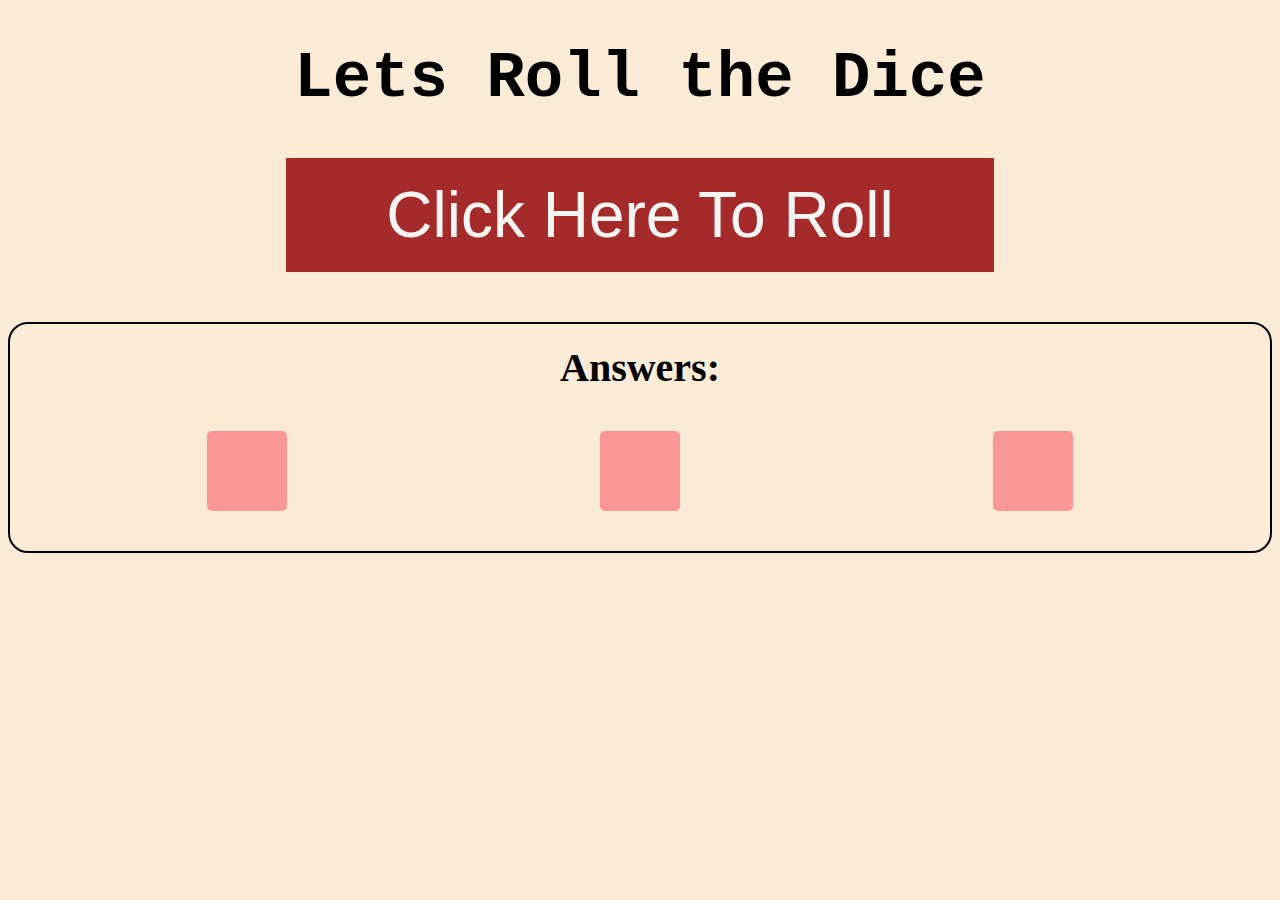
<file: 3-Dice-Roll-Program/index.html>
<!DOCTYPE html>
<html lang="en">
<head>
    <meta charset="UTF-8">
    <meta name="viewport" content="width=device-width, initial-scale=1.0">
    <title>3 dice Roll Program - Aravindkreshna</title>
    <link rel="stylesheet" href="style.css">
</head>
<body>
   <div class="container">
    <h1>Lets Roll the Dice </h1>
    <button id="rollBtn">Click Here To Roll</button>
   </div>

<div class="heading">

    <h3 class="headSec">Answers:</h3>

    <div class="answerSection">

        <h3 id="ans1" class="ans"></h3>
        <h3 id="ans2" class="ans"></h3>
        <h3 id="ans3" class="ans"></h3>
       </div>
    
</div>
   

    <script src="script.js"></script>
</body>
</html>
</file>
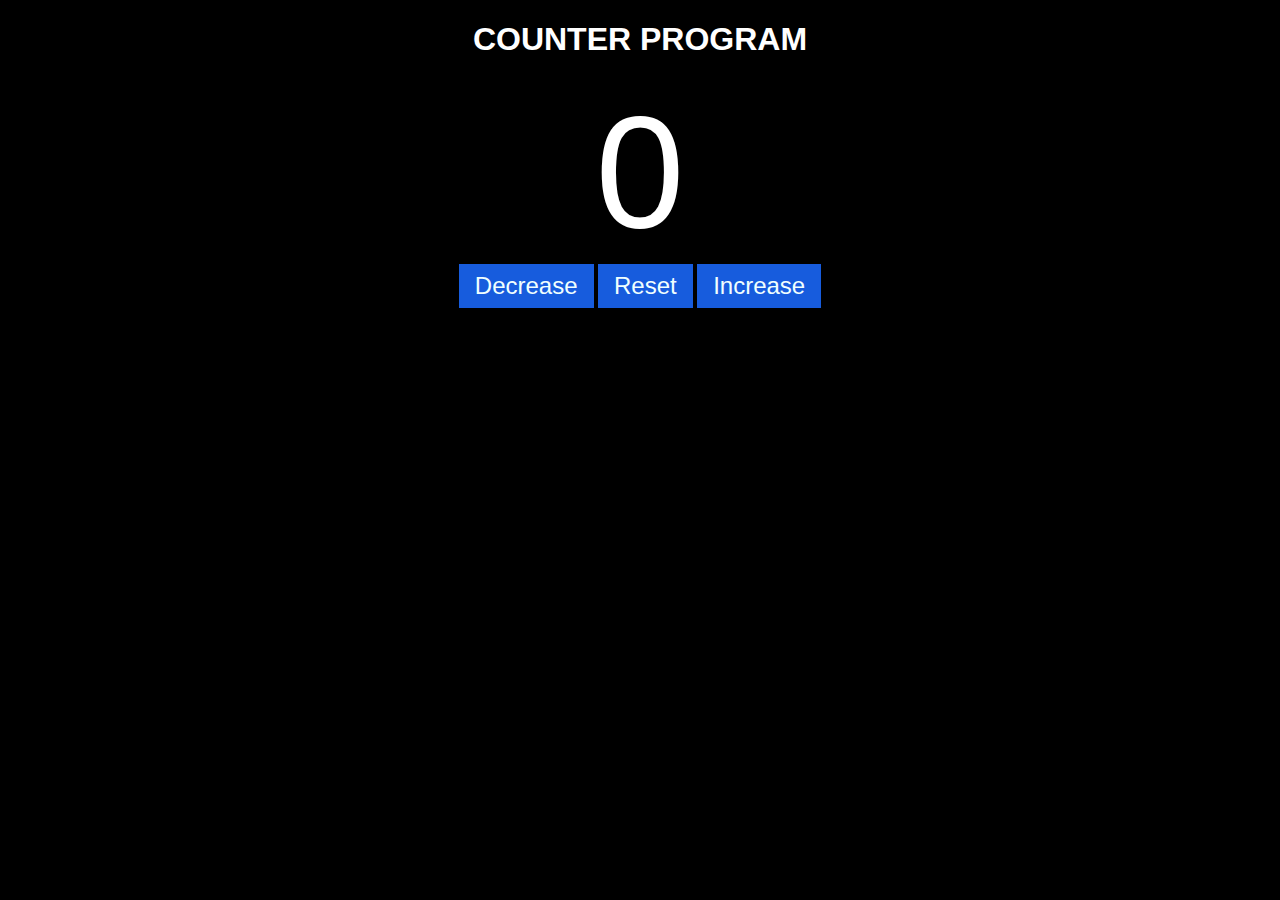
<file: Basic-Counter-Program/index.html>
<!DOCTYPE html>
<html lang="en">
<head>
    <meta charset="UTF-8">
    <meta name="viewport" content="width=device-width, initial-scale=1.0"> 
    <title>Basic Counter Program - HTML, CSS and Javascript</title>
    <link rel="stylesheet" href="style.css">
</head>
<body>
<h1 style="text-align: center;">COUNTER PROGRAM</h1>

<label id="countLabel">0</label>

<div id="btnContainer">
<button id="decreaseBtn" class="btn">Decrease</button>
<button id="resetBtn" class="btn">Reset</button>
<button id="increaseBtn" class="btn">Increase</button>
</div>
    <script src="script.js"></script>
</body>
</html>
</file>
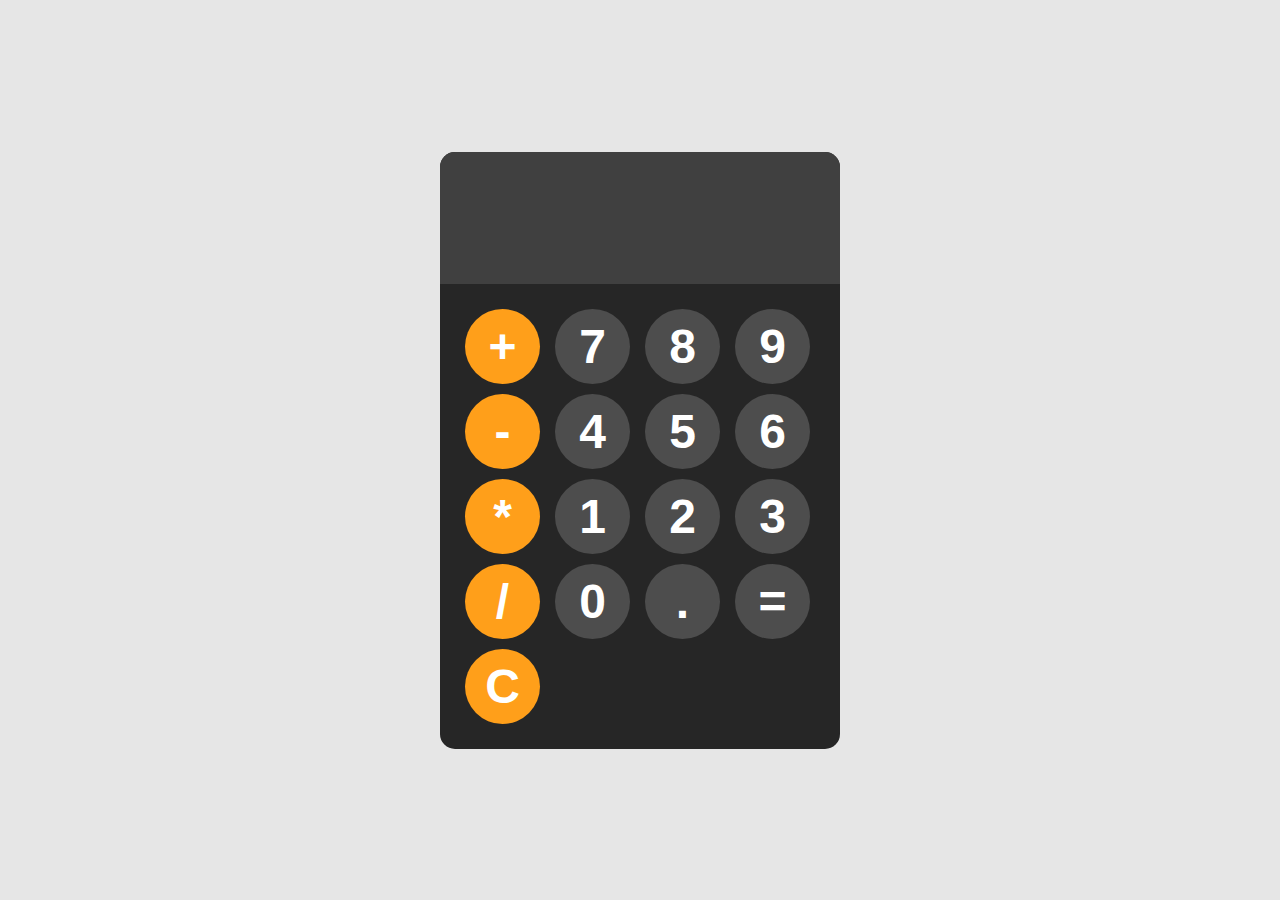
<file: Calculator/index.html>
<!DOCTYPE html>
<html lang="en">
<head>
    <meta charset="UTF-8">
    <meta name="viewport" content="width=device-width, initial-scale=1.0">
    <title>Aravind Kreshna - Calculator | JavaScript Mini Projects</title>
    <link rel="stylesheet" href="style.css">
</head>
<body>
    <div id="calculator">
        <input type="text" id="display" readonly>
        <div id="keys">
            <button onclick="appendToDisplay('+')" class="operator-btn">+</button>
            <button onclick="appendToDisplay('7')">7</button>
            <button onclick="appendToDisplay('8')">8</button>
            <button onclick="appendToDisplay('9')">9</button>
            <button onclick="appendToDisplay('-')"class="operator-btn">-</button>
            <button onclick="appendToDisplay('4')">4</button>
            <button onclick="appendToDisplay('5')">5</button>
            <button onclick="appendToDisplay('6')">6</button>
            <button onclick="appendToDisplay('*')"class="operator-btn">*</button>
            <button onclick="appendToDisplay('1')">1</button>
            <button onclick="appendToDisplay('2')">2</button>
            <button onclick="appendToDisplay('3')">3</button>
            <button onclick="appendToDisplay('/')"class="operator-btn">/</button>
            <button onclick="appendToDisplay('0')">0</button>
            <button onclick="appendToDisplay('.')">.</button>
            <button onclick="calculate()">=</button>
            <button onclick="clearDisplay()"class="operator-btn">C</button>
        </div>
    </div>

    <script src="script.js"></script>
</body>
</html>
</file>
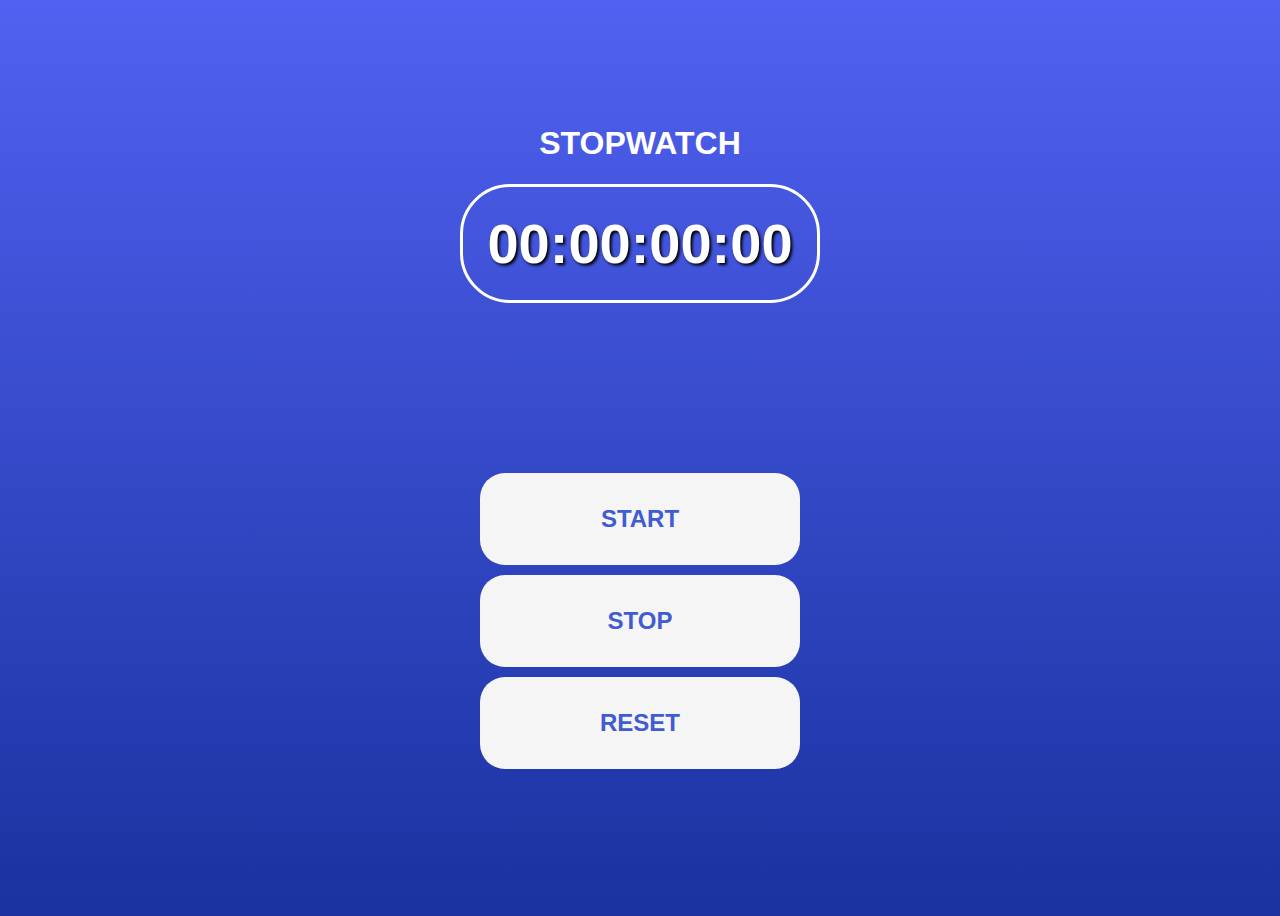
<file: stopwatch/index.html>
<!DOCTYPE html>
<html lang="en">
<head>
    <meta charset="UTF-8">
    <meta name="viewport" content="width=device-width, initial-scale=1.0">
    <title>Document</title>
    <link rel="stylesheet" href="style.css">
</head>
<body>
    <div class="mainHeading">
        <h1 id="mainHeading">STOPWATCH</h1>
    </div>

    <div class="container">
        <div id="display">
            00:00:00:00
        </div>

        <div class="controls">
            <button id="startBtn" onclick="start()">START</button>
            <button id="stopBtn" onclick="stop()">STOP</button>
            <button id="resetBtn" onclick="reset()">RESET</button>
        </div>
    </div>
    <script src="script.js"></script>
</body>
</html>
</file>
<file: 3-Dice-Roll-Program/style.css>
*{
    background-color: antiquewhite
}
.container{
    text-align: center;
    font-size: 2em;
    font-family: 'Courier New', Courier, monospace;
}

#rollBtn{
    font-size: 2em;
    padding: 20px 100px;
    background-color: brown;
    color: whitesmoke;
    border: none;
    cursor: pointer;
}

#rollBtn:hover{
    background-color: rgb(82, 5, 5);
}

.answerSection{
    display: flex;
    padding:  20px;
    margin: 20px;
    background-color: none;

}

.ans{
    margin: auto;
    padding: 40px 40px;
    font-size: 2.5em;
    background-color: rgb(250, 150, 150);
    border-radius: 5px;

}
.heading{
    text-align: center;

    border: 2px  solid black;
    border-radius: 20px;
    margin: 50px 0;

}
.headSec{
    font-size: 2.5em;
    margin: 20px;
}

@media only screen and (max-width: 725px) {
    #rollBtn{
        font-size: 1em;
        padding: 10px 50px;
        border-radius: 20px;
    }

  }
</file>
<file: Basic-Counter-Program/style.css>
*{
background-color: black;
color: white;
font-family:Verdana, Geneva, Tahoma, sans-serif
}
#countLabel{
    display: block;
    text-align: center;
    font-size: 10em;
}

.btn{
    font-size: 1.5em;
    padding: 8px 16px;
    color: azure;
    background-color: rgb(23, 92, 221);
    border: none;

}
#btnContainer{
    text-align: center;
}

.btn:hover{
    cursor: pointer;
    background-color: rgb(10, 65, 167);
}
</file>
<file: Calculator/style.css>
body{
    margin: 0;
    display: flex;
    justify-content: center;
    align-items: center;
    height: 100vh;
    background-color: hsl(0, 0%, 90%);
}
#calculator{
    font-family: Arial, sans-serif;
    background-color: hsl(0, 0%, 15%);
    border-radius: 15px;
    max-width: 400px;
    overflow: hidden;
}
#display{
    width: 100%;
    padding: 20px;
    font-size: 5rem;
    text-align: left;
    border: none;
    background-color: hsl(0, 0%, 25%);
    color: white;
}
#keys{
    display: grid;
    grid-template-columns: repeat(4,1fr);
    gap: 10px;
    padding: 25px;
}
button{
    width: 75px;
    height: 75px;
    border-radius: 50px;
    border: none;
    background-color: hsl(0, 0%, 30%);
    color: white;
    font-size: 3rem;
    font-weight: bold;
    cursor: pointer;
}

button:hover{
    background-color: hsl(0, 0%, 40%);
}
button:active{
    background-color: hsl(0, 0%, 50%);
}
.operator-btn{
    background-color: hsl(35, 100%, 55%);
}
.operator-btn:hover{
    background-color: hsl(35, 100%, 65%);
}
.operator-btn:active{
    background-color: hsl(35, 100%, 75%);
}
</file>
<file: stopwatch/style.css>
* {
    font-family:'Segoe UI', Tahoma, Geneva, Verdana, sans-serif;
    color: white;
}

body{
    background-image: linear-gradient(#5161F1,#19329F);
    height: 100vh;
    display: flex;
    flex-direction: column;
    align-items: center;

}

.mainHeading{
    margin-top: 6rem;
    font-size: 1rem;
}

#display{
    border: white solid 3px;
    border-radius: 50px;
    padding: 1.5rem;
    text-shadow: 2px 2px 3px rgb(0, 0, 0);
}

.container{
    font-size: 3.5rem;
    font-weight: bold;
    font-family:Arial, Helvetica, sans-serif;
    display: flex;
    flex-direction: column;
    align-items: center;
    
}

.controls{
    margin-top: 10rem;
}

.controls button{
    font-size: 1.5rem;
    display: flex;
    flex-direction: column;
    margin: 10px ;
    border-radius: 25px;
    border-style: none;
    justify-content: center;
    align-items: center;
    font-size: 1.5rem;
    max-width: 2rem;
    padding: 2rem 10rem;
    color: #405bd3;
    font-weight: bold;
    background-color: whitesmoke;
    transition: background-color 0.5s ease;
}

#startBtn:hover{
    background-color: rgb(25, 173, 25);
    color: white;
}
#stopBtn:hover{
    background-color: hsl(0, 75%, 39%);
    color: white;
}
#resetBtn:hover{
    background-color: rgb(255, 238, 0);
    color: rgb(53, 53, 53);
}
</file>
